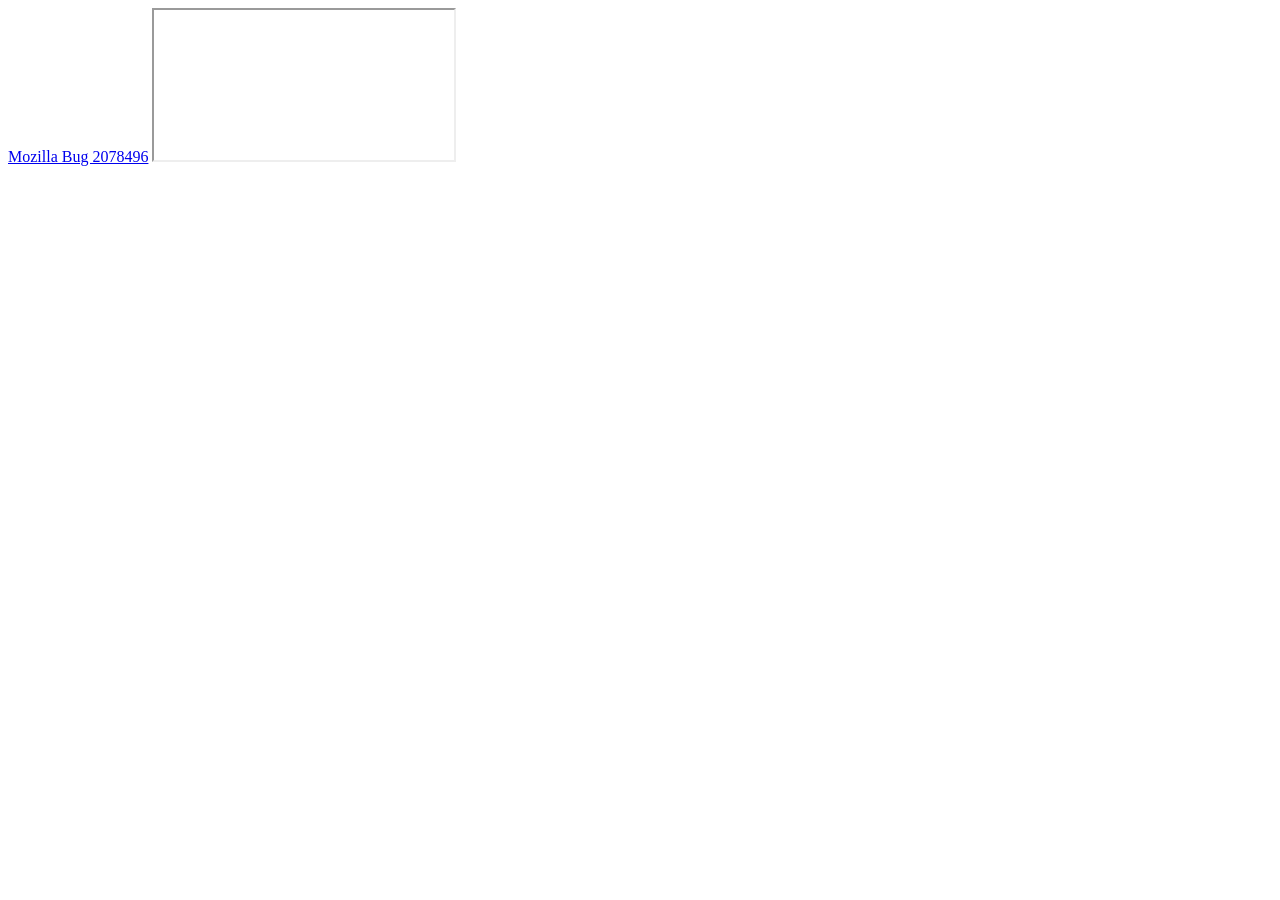
<file: dom/promise/tests/test_unhandledrejection_chrome_stack.html>
<!DOCTYPE HTML>
<html>
<!--
https://bugzilla.mozilla.org/show_bug.cgi?id=2078496
-->
<head>
  <meta charset="utf-8">
  <title>Test for Bug 2078496</title>
  <script src="chrome://mochikit/content/tests/SimpleTest/SimpleTest.js"></script>
  <link rel="stylesheet" type="text/css" href="chrome://mochikit/content/tests/SimpleTest/test.css"/>
</head>
<body>
<a target="_blank" href="https://bugzilla.mozilla.org/show_bug.cgi?id=2078496">Mozilla Bug 2078496</a>

<iframe id="frame" src="data:text/html,"></iframe>

<script type="text/javascript">
/**
 * An unhandled rejection in a content window whose rejection stack lives in
 * a chrome compartment must be reported without crashing.
 */
add_task(async function test_unhandled_rejection_with_chrome_stack() {
  const frame = document.getElementById("frame");
  if (frame.contentDocument?.readyState !== "complete") {
    await new Promise(resolve => frame.addEventListener("load", resolve, { once: true }));
  }
  const win = frame.contentWindow;

  Cu.exportFunction(
    () => {
      // eslint-disable-next-line no-throw-literal
      throw "thrown from chrome";
    },
    win,
    { defineAs: "throwFromChrome" }
  );

  const unhandled = new Promise(resolve =>
    win.addEventListener("unhandledrejection", e => resolve(e.reason), { once: true })
  );
  Cu.waiveXrays(win).eval("Promise.resolve().then(throwFromChrome)");

  is(await unhandled, "thrown from chrome", "unhandledrejection fired");
  await new Promise(resolve => SimpleTest.executeSoon(resolve));
  ok(true, "Reporting the rejection did not crash");
});
</script>
</body>
</html>
</file>
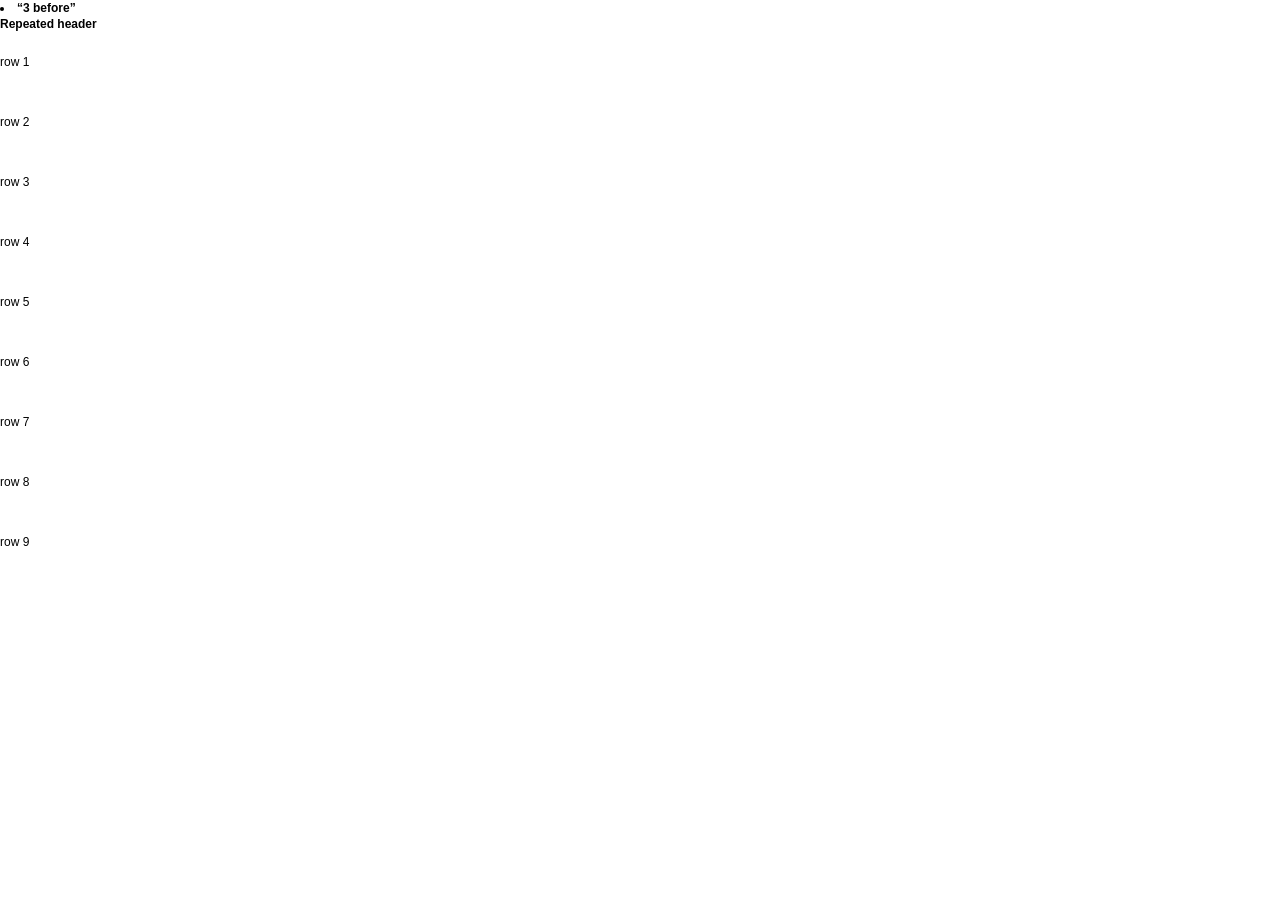
<file: layout/base/crashtests/repeated-generated-content.html>
<!doctype html>
<html class="reftest-paged reftest-wait">
<meta charset="utf-8">
<style>
@page { size: 5in 3in; margin: 0.2in; }
html, body { margin: 0; font: 12px/16px sans-serif; }
table { border-collapse: collapse; width: 100%; }
th, td { padding: 0; text-align: left; }
tbody tr { height: 60px; break-inside: avoid; }
.item, .tail { counter-increment: test 1; }
.item::before {
  display: list-item;
  list-style-position: inside;
  content: open-quote counter(test) " before" close-quote;
  counter-reset: test 2;
  counter-increment: test 1;
  counter-set: test 3;
}
.item::before::marker {
  content: counter(test);
  counter-reset: test 4;
  counter-increment: test 1;
  counter-set: test 5;
}
</style>
<table>
  <thead>
    <tr><th>
      <div class="item">Repeated header</div>
      <div class="tail"></div>
    </th></tr>
  </thead>
  <tbody>
    <tr><td>row 1</td></tr>
    <tr><td>row 2</td></tr>
    <tr><td>row 3</td></tr>
    <tr><td>row 4</td></tr>
    <tr><td>row 5</td></tr>
    <tr><td>row 6</td></tr>
    <tr><td>row 7</td></tr>
    <tr><td>row 8</td></tr>
    <tr><td>row 9</td></tr>
  </tbody>
</table>
<script>
addEventListener("MozReftestInvalidate", () => {
  // The harness enters paginated mode after dispatching this event. Flush the
  // initial reflow before destroying the original frames, leaving the repeated
  // header's copies alive.
  setTimeout(() => {
    document.body.getBoundingClientRect();
    document.querySelector(".item").style.display = "none";
    document.body.getBoundingClientRect();
    document.documentElement.classList.remove("reftest-wait");
  }, 0);
});
</script>
</html>
</file>
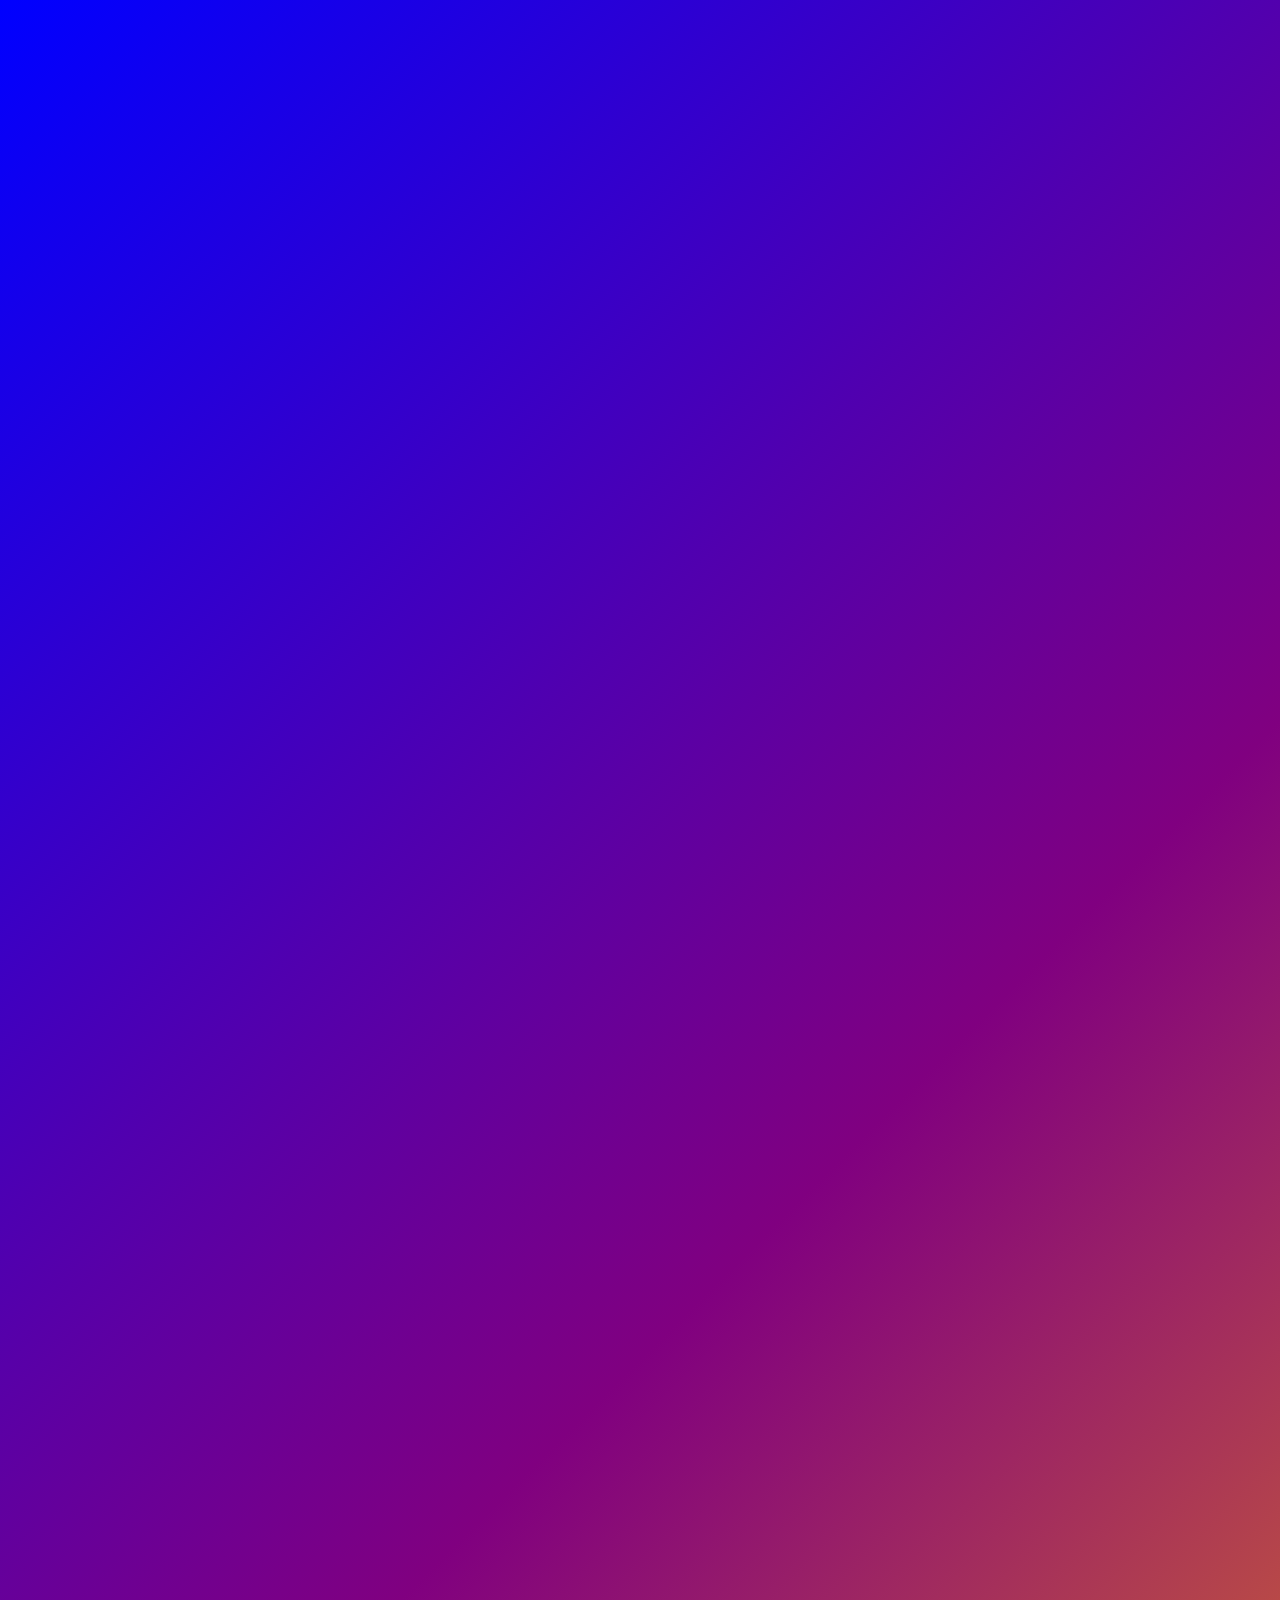
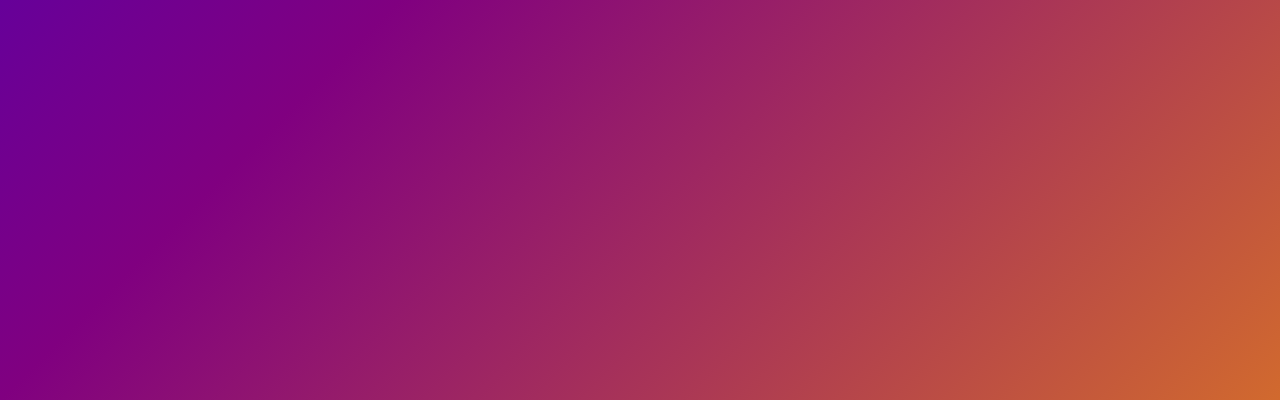
<file: layout/reftests/css-scrollbars/viewport-transparent-scrollbar-zoomed-ref.html>
<!DOCTYPE html>
<html reftest-resolution="2">
<style>
  :root {
    scrollbar-width: none;
  }
  body {
    margin: 0;
  }
  div {
    width: 2000px;
    height: 2000px;
    background-image: linear-gradient(to bottom right, blue, purple, orange);
  }
</style>
<div></div>
</file>
